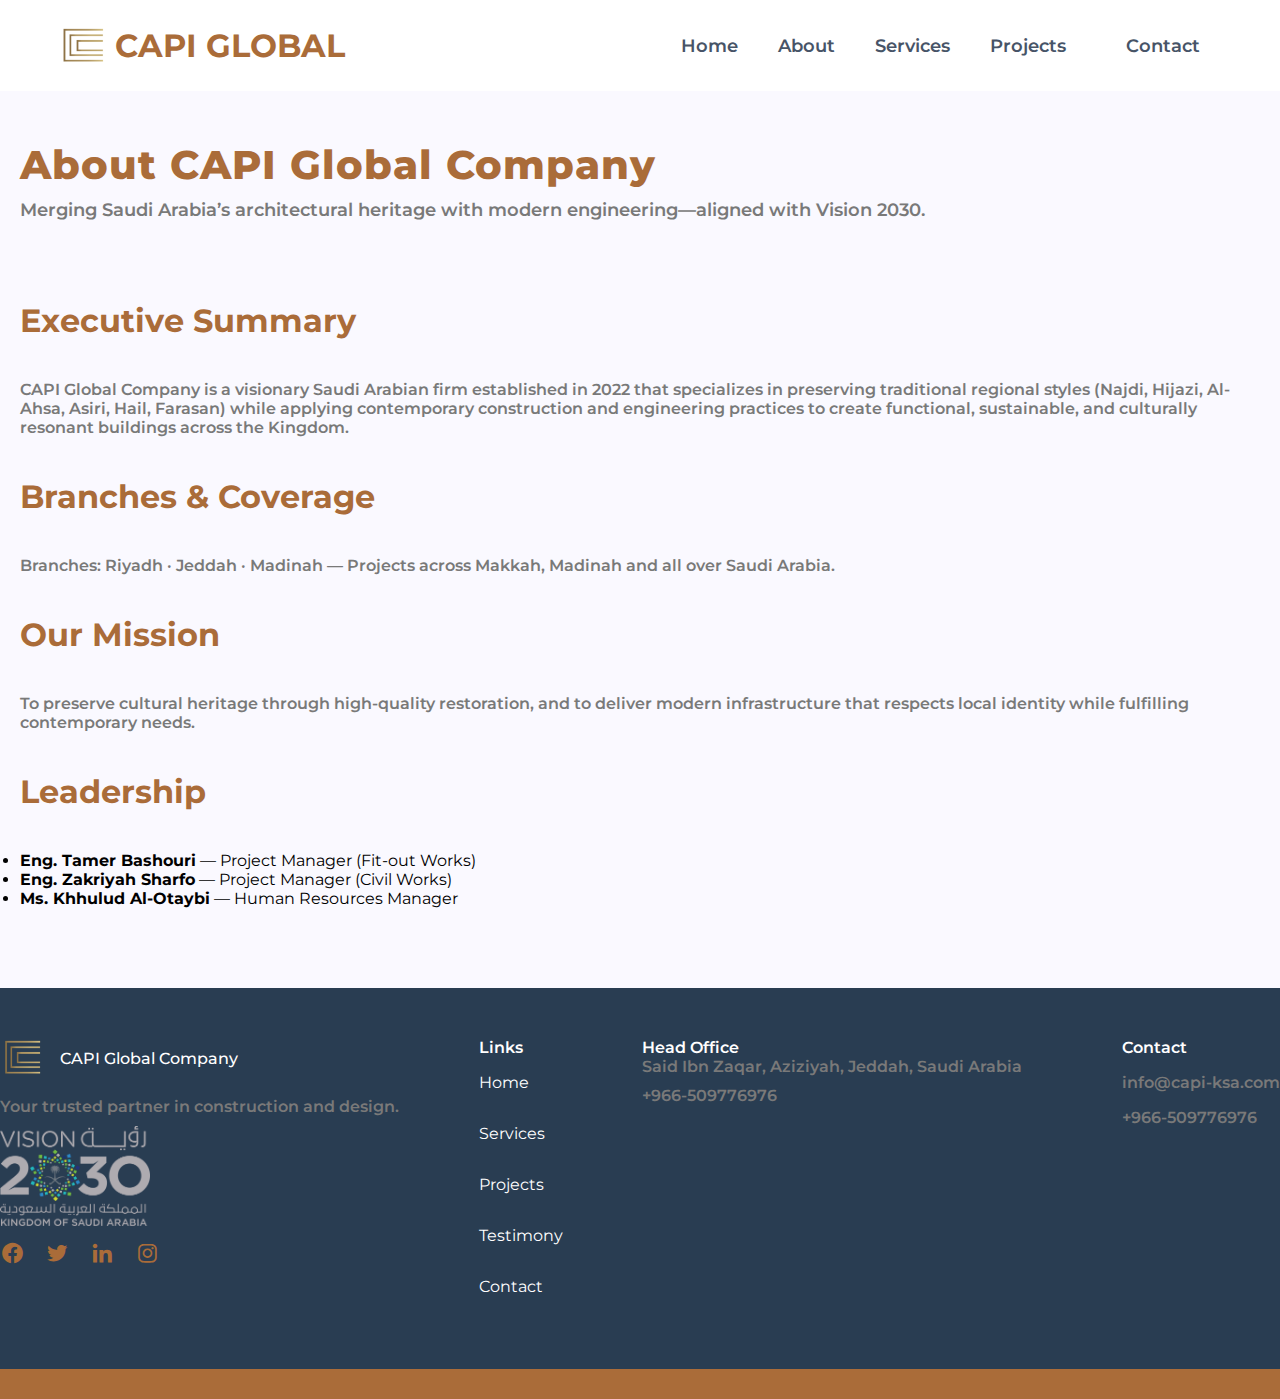
<file: about.html>
<!DOCTYPE html>
<html lang="en">
<head>
    <meta charset="UTF-8">
    <meta name="viewport" content="width=device-width, initial-scale=1.0">
    <link href='https://unpkg.com/boxicons@2.1.4/css/boxicons.min.css' rel='stylesheet'>
    <link rel="icon" type="image/png" href="images/logo.png"/>
    <link rel="stylesheet" href="style.css">
    <title>About CAPI</title>
</head>
<body>
    <header class="site-header">
    <div class="header-inner">
      <a href="index.html" class="brand">
        <img src="images/logo.png" alt="CAPI Global Logo" class="logo" />
        <h2>CAPI GLOBAL</h2>
      </a>
      
      <nav class="main-nav">
        <a href="index.html">Home</a>
        <a href="about.html">About</a>
        <a href="services.html">Services</a>
        <a href="projects.html">Projects</a>
        <a href="contact.html" class="btn btn-primary">Contact</a>
      </nav>
    </div>
  </header>

  <main>
    <section class="page-header">
      <div class="container">
        <h1>About CAPI Global Company</h1>
        <p class="lead">Merging Saudi Arabia’s architectural heritage with modern engineering—aligned with Vision 2030.</p>
      </div>
    </section>

    <section class="container content">
      <h2>Executive Summary</h2>
      <p>CAPI Global Company is a visionary Saudi Arabian firm established in 2022 that specializes in preserving traditional regional styles (Najdi, Hijazi, Al-Ahsa, Asiri, Hail, Farasan) while applying contemporary construction and engineering practices to create functional, sustainable, and culturally resonant buildings across the Kingdom.</p>

      <h2>Branches & Coverage</h2>
      <p>Branches: Riyadh · Jeddah · Madinah — Projects across Makkah, Madinah and all over Saudi Arabia.</p>

      <h2>Our Mission</h2>
      <p>To preserve cultural heritage through high-quality restoration, and to deliver modern infrastructure that respects local identity while fulfilling contemporary needs.</p>

      <h2>Leadership</h2>
      <ul class="leadership">
        <li><strong>Eng. Tamer Bashouri</strong> — Project Manager (Fit-out Works)</li>
        <li><strong>Eng. Zakriyah Sharfo</strong> — Project Manager (Civil Works)</li>
        <li><strong>Ms. Khhulud Al-Otaybi</strong> — Human Resources Manager</li>
        <!-- <li><strong>Mr. Mohammad Shehryar Khan</strong> — Accounts Manager</li> -->
      </ul>
    </section>
  </main>

  <footer>
        <div class="container">
            <div class="one">
                <div class="logo">
                    <img src="images/logo.png" alt="CAPI Global Logo" class="logo-image">
                    <span>CAPI Global Company</span>
                    
                    
                   
                </div>
                <p><br>Your trusted partner in construction and design.</p>
                <img src="images/vision.png" alt="CAPI Global Logo" class="logo-vision">
                <div class="icons">
                    <a href="https://www.facebook.com/profile.php?id=61580083493663"><i class="bx bxl-facebook-circle bx-sm"></i></a>
                    <a href="https://x.com/CapiGlobalKSA"><i class="bx bxl-twitter bx-sm"></i></a>
                    <a href="https://www.linkedin.com/company/capi-global/"><i class="bx bxl-linkedin bx-sm"></i></a>
                    <a href="https://www.instagram.com/capi_global_company/"><i class="bx bxl-instagram bx-sm"></i></a>
                </div>
            </div>
            <div class="two">
                <h3>Links</h3>
                <ul>
                    <li><a href="./index.html">Home</a></li>
                    <li><a href="./services.html">Services</a></li>
                    <li><a href="./projects.html">Projects</a></li>
                    <li><a href="./about.html">Testimony</a></li>
                    <li><a href="./contact.html">Contact</a></li>
                </ul>
            </div>
            <div class="three">
                <h3>Head Office</h3>
                <div>
                    <p>Said Ibn Zaqar, Aziziyah, Jeddah, Saudi Arabia</p>
                    <p>+966-509776976</p>
                    <iframe 
                    src="https://www.google.com/maps/embed?pb=!1m18!1m12!1m3!1d3710.887392739676!2d39.1773278!3d21.551258!2m3!1f0!2f0!3f0!3m2!1i1024!2i768!4f13.1!3m3!1m2!1s0x15c3d1b4a7f479a3%3A0xeee9f46268c4409b!2sCAPI%20GLOBAL%20COMPANY%20LTD.!5e0!3m2!1sen!2ssa!4v1758198858397!5m2!1sen!2ssa" 
                    width="400" 
                    height="200" 
                    style="border:0;" 
                    allowfullscreen="" 
                    loading="lazy" 
                    referrerpolicy="no-referrer-when-downgrade">
                </iframe>
            </div> 
            </div>
            <div class="four">
                <h3>Contact</h3>
                <div>
                    <p>info@capi-ksa.com</p>
                    <p>+966-509776976</p>
                </div>
            </div>
        </div>
    </footer>

  <script src="assets/js/main.js"></script>
</body>
</html>
</file>
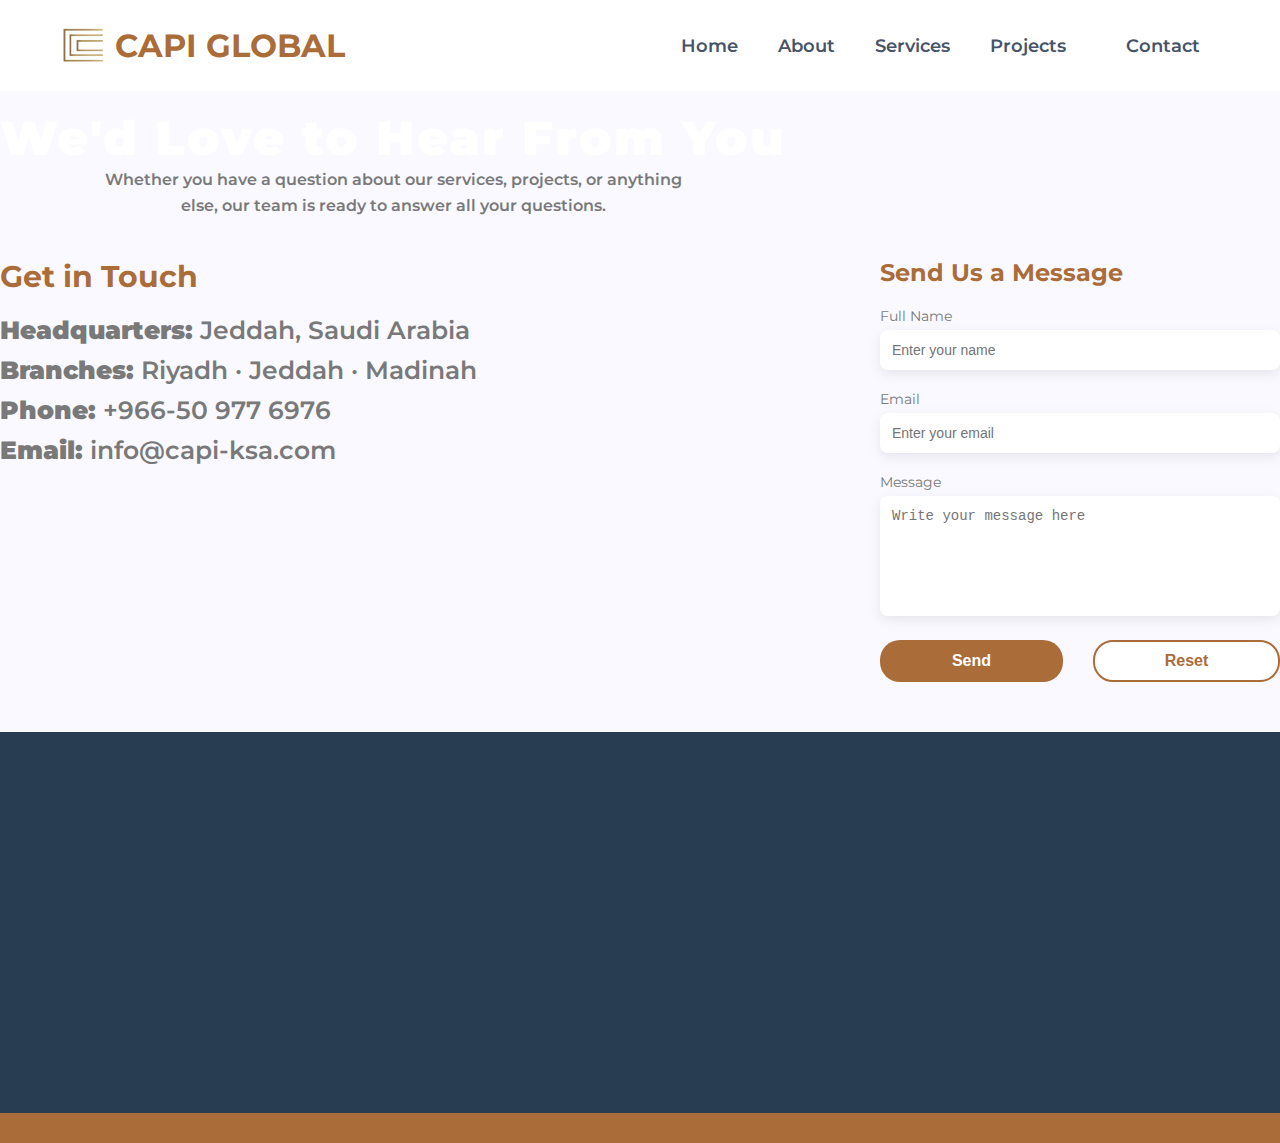
<file: contact.html>
<!DOCTYPE html>
<html lang="en">
<head>
    <meta charset="UTF-8">
    <meta name="viewport" content="width=device-width, initial-scale=1.0">
    <link href='https://unpkg.com/boxicons@2.1.4/css/boxicons.min.css' rel='stylesheet'>
    <link rel="stylesheet" href="style.css">
    <title>CAPI Global</title>
</head>
<body>
    <header class="site-header">
        <div class="header-inner">
          <a href="index.html" class="brand">
            <img src="images/logo.png" alt="CAPI Global Logo" class="logo" />
            <h2>CAPI GLOBAL</h2>
          </a>
          
          <nav class="main-nav">
            <a href="index.html">Home</a>
            <a href="about.html">About</a>
            <a href="services.html">Services</a>
            <a href="projects.html">Projects</a>
            <a href="contact.html" class="btn btn-primary">Contact</a>
          </nav>
        </div>
      </header>
    <!-- hero Section
    <section class="hero">
        <nav class="container">
            <div class="logo">
                
                 <img src="images/logo.png" alt="CAPI Global Logo" class="logo-image">
                <span>CAPI Global</span>
            </div>
            <div class="nav-links">
                <i class="bx bx-menu-alt-right"></i>
                <ul>
                    <li><a href="./index.html">Home</a></li>
                    <li><a href="./services.html">Services</a></li>
                    <li><a href="./about.html">About</a></li>
                    <li><a href="./contact.html">Contact</a></li>
                </ul>
            </div>
        </nav>
        <div class="hero-content">
            <h4>Contact Us</h4>
            <h1>We'd Love to Hear From You</h1>
            <p>Whether you have a question about our services, projects, or anything else, our team is ready to answer all your questions.</p>
            
        </div>
    </section> -->
<section class="contact">
    <header class="contact-header container">
        <div>
            <h4>Contact Us</h4>
            <h1>We'd Love to Hear From You</h1>
            <p>Whether you have a question about our services, projects, or anything else, our team is ready to answer all your questions.</p>
            
        </div>
    </header>
    <div class="contact-content container">
        <!-- Contact Info -->
        <div class="contact-info">
            <h3>Get in Touch</h3>
            <p><strong>Headquarters:</strong> Jeddah, Saudi Arabia</p>
            <p><strong>Branches:</strong> Riyadh · Jeddah · Madinah</p>
            <p><strong>Phone:</strong> +966-50 977 6976</p>
            <p><strong>Email:</strong> info@capi-ksa.com</p>
        </div>

        <!-- Contact Form -->
        <div class="contact-form">
            <h3>Send Us a Message</h3>
            <form id="contactForm" action="mailto:info@capi-ksa.com" method="post" enctype="text/plain">
                <label for="name">Full Name</label>
                <input type="text" id="name" name="name" placeholder="Enter your name" required />
                
                <label for="email">Email</label>
                <input type="email" id="email" name="email" placeholder="Enter your email" required />
                
                <label for="message">Message</label>
                <textarea id="message" name="message" rows="6" placeholder="Write your message here" required></textarea>
                
                <div class="form-actions">
                    <button type="submit" class="btn primary">Send</button>
                    <button type="reset" class="btn ghost">Reset</button>
                </div>
            </form>
        </div>
    </div>
</section>
<!-- <section class="newsletter">
        <div class="container">
            <div class="left-content">
                <h3>Please Subscribe to the Newsletter for the best service possible</h3>
            </div>
            <div class="right-content">
                <form>
                    <h4>Subscribe to our newsletter</h4>
                    <div>
                        <input type="text" id="search">
                        <button>Subscribe</button>
                    </div>
                </form>
            </div>
        </div>
    </section>  -->
   <footer>
        <div class="container">
            <div class="one">
                <div class="logo">
                    <img src="images/logo.png" alt="CAPI Global Logo" class="logo-image">
                    <span>CAPI Global Company</span>
                    
                    
                   
                </div>
                <p><br>Your trusted partner in construction and design.</p>
                <img src="images/vision.png" alt="CAPI Global Logo" class="logo-vision">
                <div class="icons">
                    <a href="https://www.facebook.com/profile.php?id=61580083493663"><i class="bx bxl-facebook-circle bx-sm"></i></a>
                    <a href="https://x.com/CapiGlobalKSA"><i class="bx bxl-twitter bx-sm"></i></a>
                    <a href="https://www.linkedin.com/company/capi-global/"><i class="bx bxl-linkedin bx-sm"></i></a>
                    <a href="https://www.instagram.com/capi_global_company/"><i class="bx bxl-instagram bx-sm"></i></a>
                </div>
            </div>
            <div class="two">
                <h3>Links</h3>
                <ul>
                    <li><a href="./index.html">Home</a></li>
                    <li><a href="./services.html">Services</a></li>
                    <li><a href="./projects.html">Projects</a></li>
                    <li><a href="./about.html">Testimony</a></li>
                    <li><a href="./contact.html">Contact</a></li>
                </ul>
            </div>
            <div class="three">
                <h3>Head Office</h3>
                <div>
                    <p>Said Ibn Zaqar, Aziziyah, Jeddah, Saudi Arabia</p>
                    <p>+966-509776976</p>
                    <iframe 
                    src="https://www.google.com/maps/embed?pb=!1m18!1m12!1m3!1d3710.887392739676!2d39.1773278!3d21.551258!2m3!1f0!2f0!3f0!3m2!1i1024!2i768!4f13.1!3m3!1m2!1s0x15c3d1b4a7f479a3%3A0xeee9f46268c4409b!2sCAPI%20GLOBAL%20COMPANY%20LTD.!5e0!3m2!1sen!2ssa!4v1758198858397!5m2!1sen!2ssa" 
                    width="400" 
                    height="200" 
                    style="border:0;" 
                    allowfullscreen="" 
                    loading="lazy" 
                    referrerpolicy="no-referrer-when-downgrade">
                </iframe>
            </div> 
            </div> 
            <div class="four">
                <h3>Contact</h3>
                <div>
                    <p>info@capi-ksa.com</p>
                    <p>+966-509776976</p>
                </div>
            </div>
        </div>
    </footer>

    <!--js file -->
    <script src="app.js"></script>
</body>
</html>
</file>
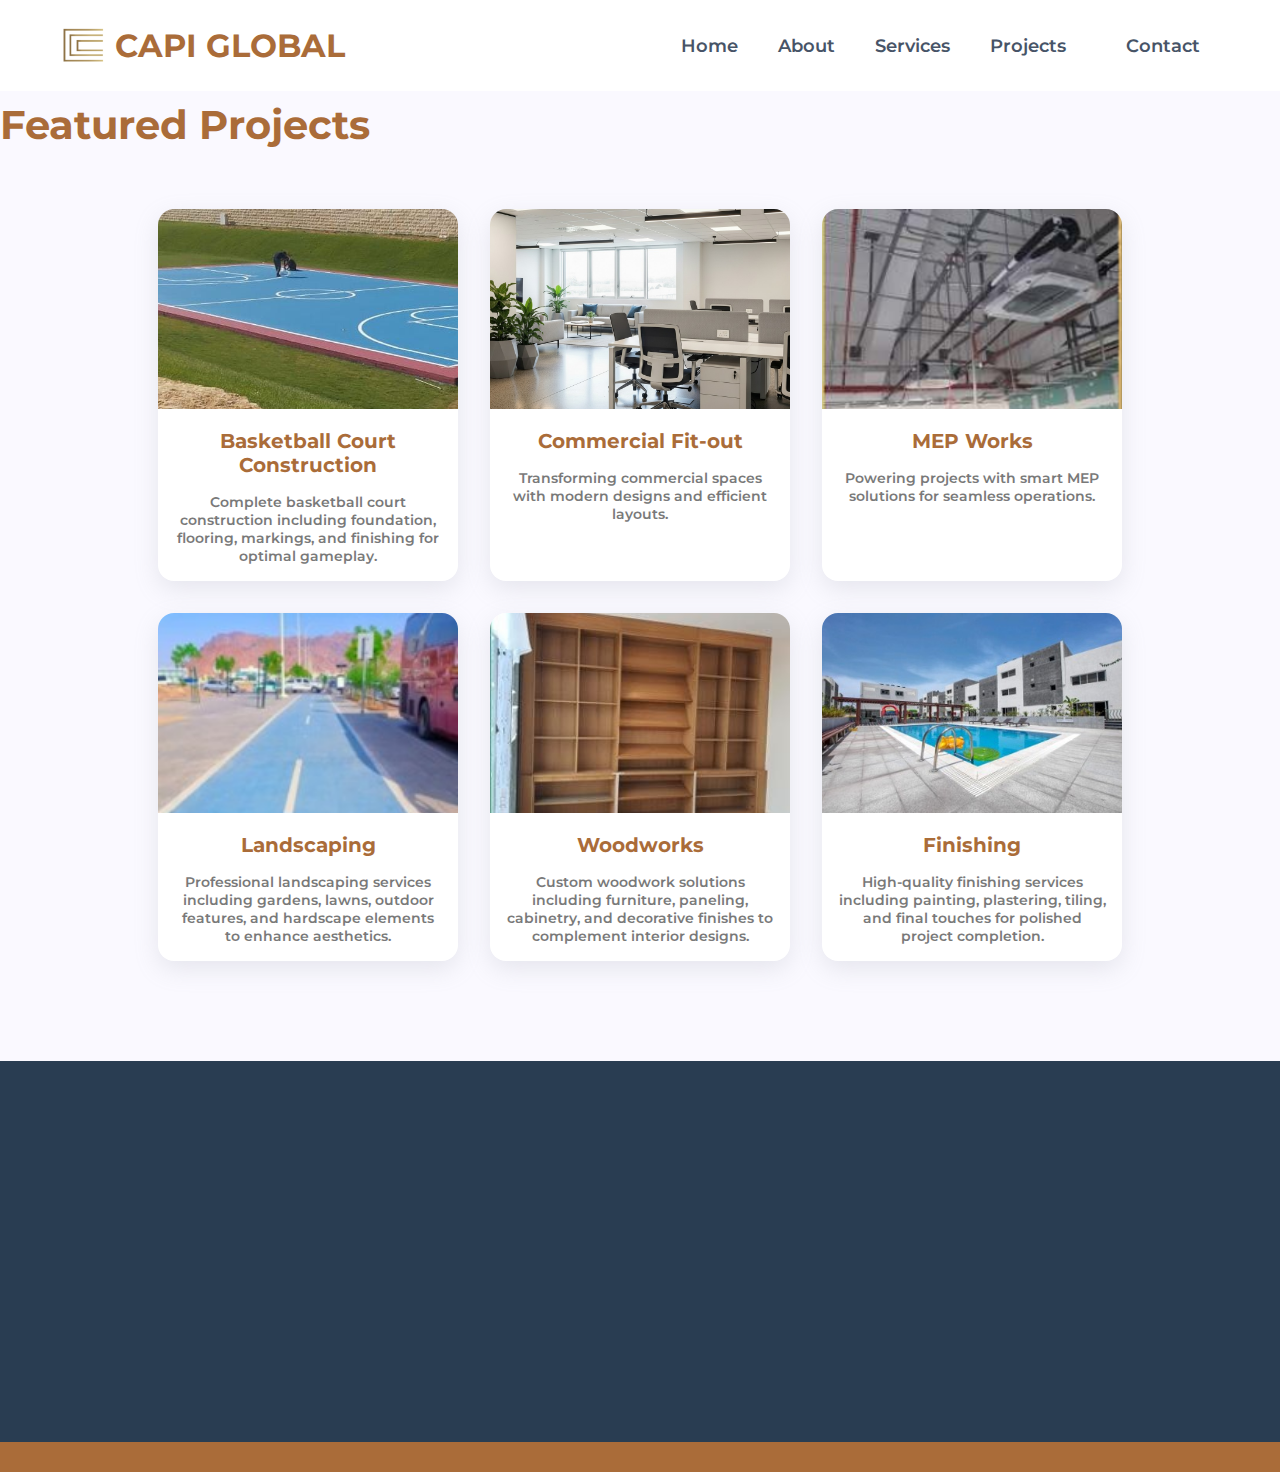
<file: projects.html>
<!DOCTYPE html>
<html lang="en">
<head>
    <meta charset="UTF-8">
    <meta name="viewport" content="width=device-width, initial-scale=1.0">
    <link href='https://unpkg.com/boxicons@2.1.4/css/boxicons.min.css' rel='stylesheet'>
    <link rel="icon" type="image/png" href="images/logo.png"/>
    <link rel="stylesheet" href="style.css">
    <title>CAPI Global</title>
</head>
<body>
    <header class="site-header">
    <div class="header-inner">
      <a href="index.html" class="brand">
        <img src="images/logo.png" alt="CAPI Global Logo" class="logo" />
        <h2>CAPI GLOBAL</h2>
      </a>
      
      <nav class="main-nav">
        <a href="index.html">Home</a>
        <a href="about.html">About</a>
        <a href="services.html">Services</a>
        <a href="projects.html">Projects</a>
        <a href="contact.html" class="btn btn-primary">Contact</a>
      </nav>
    </div>
  </header>

  <main>
    <section class="projects">
        <header class="projects-header container">
            <h4>Featured Projects</h4>
            <!-- <h2>Our Recent Work</h2> -->
        </header>
        <div class="project-cards container">
            <div class="card">
                <img src="images/project images/basketball4.jpeg" alt="Heritage Mud Restoration">
                <h3>Basketball Court Construction </h3>
                <p>Complete basketball court construction including foundation, flooring, markings, and finishing for optimal gameplay.</p>
            </div>
            <div class="card">
                <img src="images/project images/comercial.jpg" alt="Commercial Fit-out">
                <h3>Commercial Fit-out</h3>
                <p>Transforming commercial spaces with modern designs and efficient layouts.</p>
            </div>
            <div class="card">
                <img src="images/project images/hvac3.png" alt="Water Feature Installation">
                <h3>MEP Works</h3>
                <p>Powering projects with smart MEP solutions for seamless operations.</p>
            </div>
            <div class="card">
    <img src="images/project images/landscaping1.jpg" alt="Landscaping">
    <h3>Landscaping</h3>
    <p>Professional landscaping services including gardens, lawns, outdoor features, and hardscape elements to enhance aesthetics.</p>
</div>

<div class="card">
    <img src="images/project images/woodworks2.jpg" alt="Woodworks">
    <h3>Woodworks</h3>
    <p>Custom woodwork solutions including furniture, paneling, cabinetry, and decorative finishes to complement interior designs.</p>
</div>

<div class="card">
    <img src="images/project images/finishing2.jpg" alt="Finishing">
    <h3>Finishing</h3>
    <p>High-quality finishing services including painting, plastering, tiling, and final touches for polished project completion.</p>
</div>
        </div>
        <div style="text-align: center;">
  
</div>
    </section>
  </main>

  <footer>
        <div class="container">
            <div class="one">
                <div class="logo">
                    <img src="images/logo.png" alt="CAPI Global Logo" class="logo-image">
                    <span>CAPI Global Company</span>
                    
                    
                   
                </div>
                <p><br>Your trusted partner in construction and design.</p>
                <img src="images/vision.png" alt="CAPI Global Logo" class="logo-vision">
                <div class="icons">
                    <a href="https://www.facebook.com/profile.php?id=61580083493663"><i class="bx bxl-facebook-circle bx-sm"></i></a>
                    <a href="https://x.com/CapiGlobalKSA"><i class="bx bxl-twitter bx-sm"></i></a>
                    <a href="https://www.linkedin.com/company/capi-global/"><i class="bx bxl-linkedin bx-sm"></i></a>
                    <a href="https://www.instagram.com/capi_global_company/"><i class="bx bxl-instagram bx-sm"></i></a>
                </div>
            </div>
            <div class="two">
                <h3>Links</h3>
                <ul>
                    <li><a href="./index.html">Home</a></li>
                    <li><a href="./services.html">Services</a></li>
                    <li><a href="./projects.html">Projects</a></li>
                    <li><a href="./about.html">Testimony</a></li>
                    <li><a href="./contact.html">Contact</a></li>
                </ul>
            </div>
           <div class="three">
                <h3>Head Office</h3>
                <div>
                    <p>Said Ibn Zaqar, Aziziyah, Jeddah, Saudi Arabia</p>
                    <p>+966-509776976</p>
                    <iframe 
                    src="https://www.google.com/maps/embed?pb=!1m18!1m12!1m3!1d3710.887392739676!2d39.1773278!3d21.551258!2m3!1f0!2f0!3f0!3m2!1i1024!2i768!4f13.1!3m3!1m2!1s0x15c3d1b4a7f479a3%3A0xeee9f46268c4409b!2sCAPI%20GLOBAL%20COMPANY%20LTD.!5e0!3m2!1sen!2ssa!4v1758198858397!5m2!1sen!2ssa" 
                    width="400" 
                    height="200" 
                    style="border:0;" 
                    allowfullscreen="" 
                    loading="lazy" 
                    referrerpolicy="no-referrer-when-downgrade">
                </iframe>
            </div> 
            </div>
            <div class="four">
                <h3>Contact</h3>
                <div>
                    <p>info@capi-ksa.com</p>
                    <p>+966-509776976</p>
                </div>
            </div>
        </div>
    </footer>

  <script src="./app.js"></script>
</body>
</html>
</file>
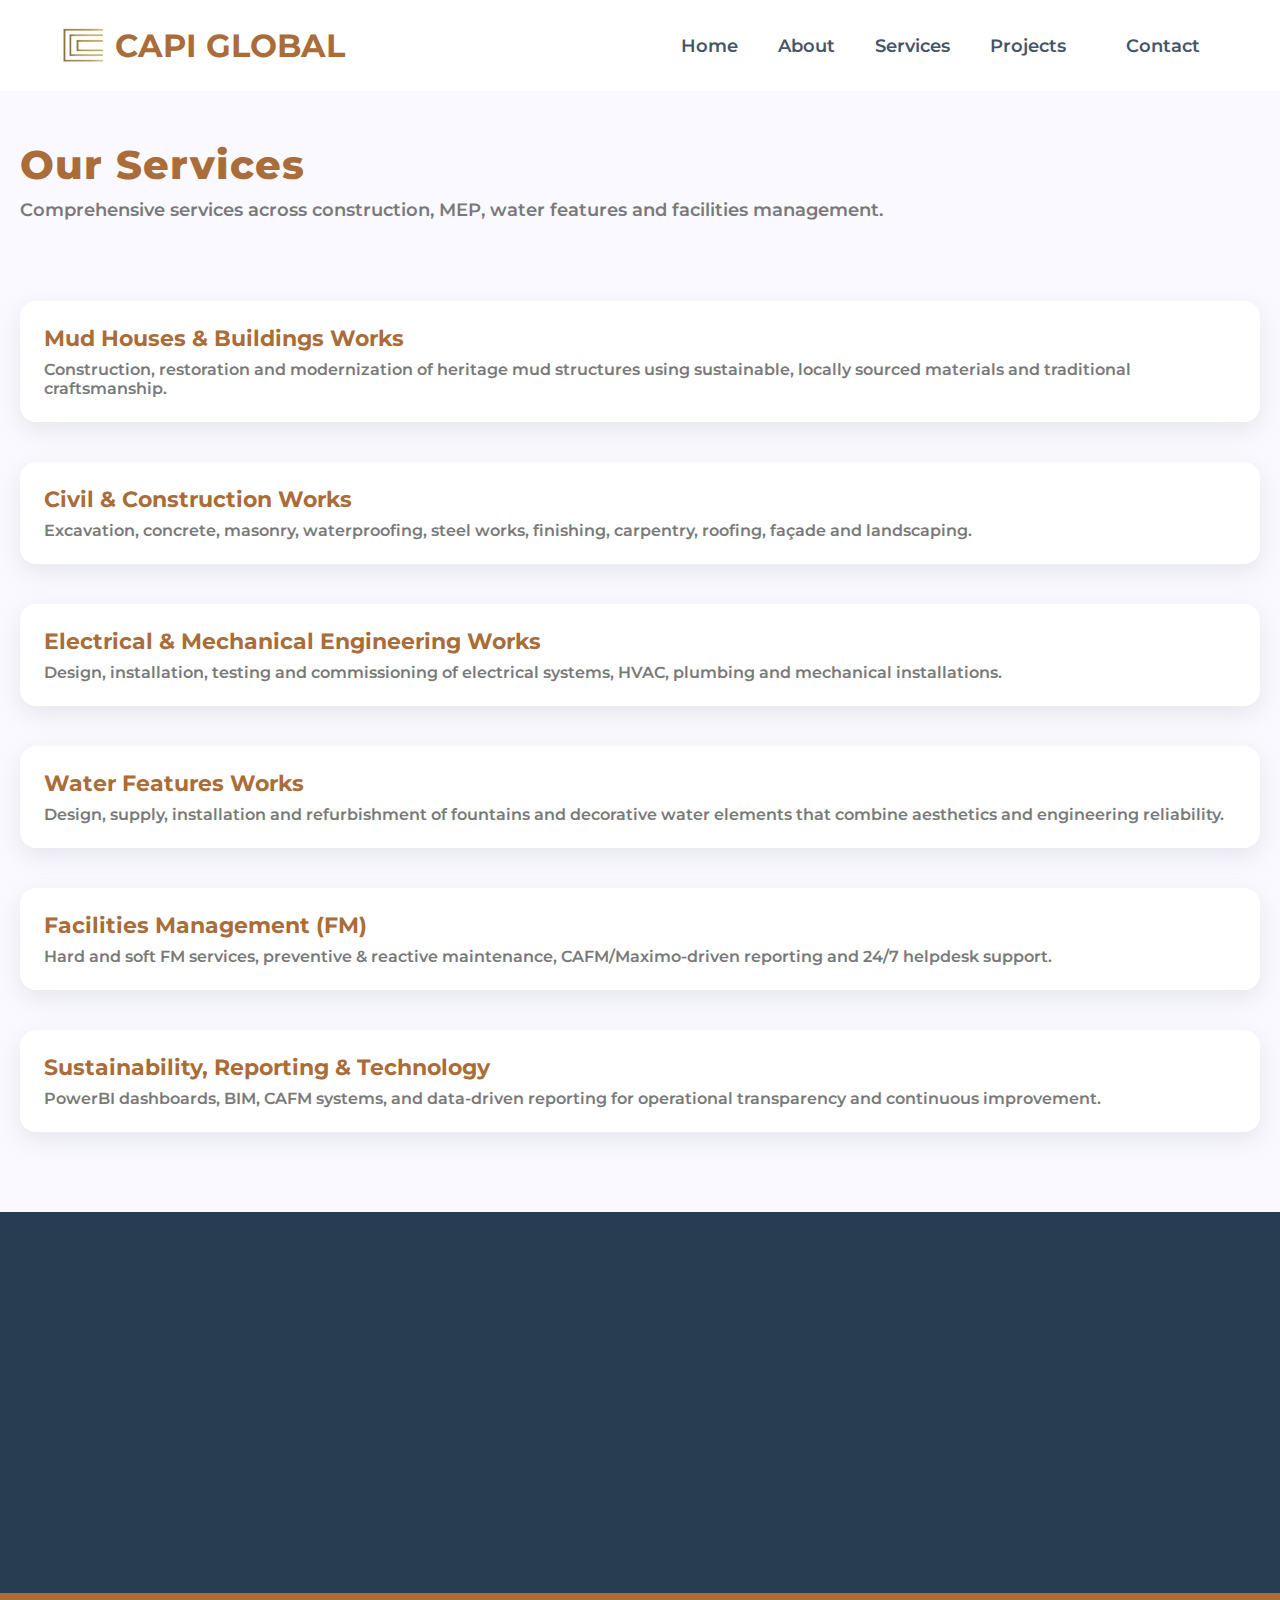
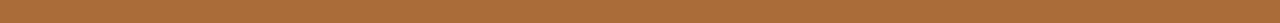
<file: services.html>
<!doctype html>
<html lang="en">
<head>
  <meta charset="utf-8" />
  <meta name="viewport" content="width=device-width,initial-scale=1" />
  <title>Services — CAPI Global Company</title>
  <link href='https://unpkg.com/boxicons@2.1.4/css/boxicons.min.css' rel='stylesheet'>
  <link rel="stylesheet" href="./style.css" />
</head>
<body>
  <!-- header -->
  <header class="site-header">
    <div class="header-inner">
      <a href="index.html" class="brand">
        <img src="images/logo.png" alt="CAPI Global Logo" class="logo" />
        <h2>CAPI GLOBAL</h2>
      </a>
      <nav class="main-nav">
        <a href="index.html">Home</a>
        <a href="about.html">About</a>
        <a href="services.html" class="active">Services</a>
        <a href="projects.html">Projects</a>
        <a href="contact.html" class="btn btn-primary">Contact</a>
      </nav>
      <button id="navToggle" class="nav-toggle" aria-label="Toggle navigation">☰</button>
    </div>
  </header>

  <main>
    <section class="page-header">
      <div class="container"><h1>Our Services</h1><p class="lead">Comprehensive services across construction, MEP, water features and facilities management.</p></div>
    </section>

    <section class="container content">
      <article>
        <h2>Mud Houses & Buildings Works</h2>
        <!-- <img src="images/services/mud-houses.jpg" alt="Mud Houses & Buildings" class="service-image" /> -->
        <p>Construction, restoration and modernization of heritage mud structures using sustainable, locally sourced materials and traditional craftsmanship.</p>
      </article>

      <article>
        <h2>Civil & Construction Works</h2>
        <!-- <img src="images/services/civil-construction.jpg" alt="Civil & Construction Works" class="service-image" /> -->
        <p>Excavation, concrete, masonry, waterproofing, steel works, finishing, carpentry, roofing, façade and landscaping.</p>
      </article>

      <article>
        <h2>Electrical & Mechanical Engineering Works</h2>
        <!-- <img src="images/services/electrical-mechanical.jpg" alt="Electrical & Mechanical Engineering Works" class="service-image" /> -->
        <p>Design, installation, testing and commissioning of electrical systems, HVAC, plumbing and mechanical installations.</p>
      </article>

      <article>
        <h2>Water Features Works</h2>
        <!-- <img src="images/services/water-features.jpg" alt="Water Features Works" class="service-image" /> -->
        <p>Design, supply, installation and refurbishment of fountains and decorative water elements that combine aesthetics and engineering reliability.</p>
      </article>

      <article>
        <h2>Facilities Management (FM)</h2>
        <!-- <img src="images/services/facilities-management.jpg" alt="Facilities Management" class="service-image" /> -->
        <p>Hard and soft FM services, preventive & reactive maintenance, CAFM/Maximo-driven reporting and 24/7 helpdesk support.</p>
      </article>

      <article>
        <h2>Sustainability, Reporting & Technology</h2>
        <!-- <img src="images/services/sustainability-technology.jpg" alt="Sustainability, Reporting & Technology" class="service-image" /> -->
        <p>PowerBI dashboards, BIM, CAFM systems, and data-driven reporting for operational transparency and continuous improvement.</p>
      </article>
    </section>
  </main>

  <footer>
        <div class="container">
            <div class="one">
                <div class="logo">
                    <img src="images/logo.png" alt="CAPI Global Logo" class="logo-image">
                    <span>CAPI Global Company</span>
                    
                    
                   
                </div>
                <p><br>Your trusted partner in construction and design.</p>
                <img src="images/vision.png" alt="CAPI Global Logo" class="logo-vision">
                <div class="icons">
                    <a href="https://www.facebook.com/profile.php?id=61580083493663"><i class="bx bxl-facebook-circle bx-sm"></i></a>
                    <a href="https://x.com/CapiGlobalKSA"><i class="bx bxl-twitter bx-sm"></i></a>
                    <a href="https://www.linkedin.com/company/capi-global/"><i class="bx bxl-linkedin bx-sm"></i></a>
                    <a href="https://www.instagram.com/capi_global_company/"><i class="bx bxl-instagram bx-sm"></i></a>
                </div>
            </div>
            <div class="two">
                <h3>Links</h3>
                <ul>
                    <li><a href="./index.html">Home</a></li>
                    <li><a href="./services.html">Services</a></li>
                    <li><a href="./projects.html">Projects</a></li>
                    <li><a href="./about.html">Testimony</a></li>
                    <li><a href="./contact.html">Contact</a></li>
                </ul>
            </div>
            <div class="three">
                <h3>Head Office</h3>
                <div>
                    <p>Said Ibn Zaqar, Aziziyah, Jeddah, Saudi Arabia</p>
                    <p>+966-509776976</p>
                    <iframe 
                    src="https://www.google.com/maps/embed?pb=!1m18!1m12!1m3!1d3710.887392739676!2d39.1773278!3d21.551258!2m3!1f0!2f0!3f0!3m2!1i1024!2i768!4f13.1!3m3!1m2!1s0x15c3d1b4a7f479a3%3A0xeee9f46268c4409b!2sCAPI%20GLOBAL%20COMPANY%20LTD.!5e0!3m2!1sen!2ssa!4v1758198858397!5m2!1sen!2ssa" 
                    width="400" 
                    height="200" 
                    style="border:0;" 
                    allowfullscreen="" 
                    loading="lazy" 
                    referrerpolicy="no-referrer-when-downgrade">
                </iframe>
            </div> 
            </div>
            <div class="four">
                <h3>Contact</h3>
                <div>
                    <p>info@capi-ksa.com</p>
                    <p>+966-509776976</p>
                </div>
            </div>
        </div>
    </footer>

  <script src="./app.js"></script>
</body>
</html>
</file>
<file: style.css>
@import url('https://fonts.googleapis.com/css2?family=Montserrat:ital,wght@0,100..900;1,100..900&display=swap');

:root{
    --bgcolor:#faf9ff;
    --bodycopyclr:#797979;
    --white:#fff;
    --black:#000;
    --accent:#AA6C39;
    --primary:#AA6C39;
}

*{
    margin: 0;
    padding: 0;
    box-sizing: border-box;
}
.logo {
    display: flex;
    align-items: center;
    gap: 10px; /* Space between logo image and text */
}
.hero {
  position: relative;
  height: 100vh;
  overflow: hidden;
  display: flex;
  align-items: center;
  justify-content: center;
  color: white;
}

.slideshow {
  position: absolute;
  top: 0;
  left: 0;
  width: 100%;
  height: 100%;
}

.slideshow img {
  position: absolute;
  width: 100%;
  height: 100%;
  object-fit: cover;
  opacity: 0;
  transition: opacity 1s ease-in-out;
}

.slideshow img.active {
  opacity: 1;
}

.hero-content {
  position: relative;
  text-align: center;
  z-index: 2;
}

.hero::before {
  content: "";
  position: absolute;
  inset: 0;
  background: rgba(0, 0, 0, 0.4); /* dark overlay for text visibility */
  z-index: 1;
}

.logo-image {
    width: 40px; /* Adjust size of the logo image */
    height: 40px; /* Ensure the image is square */
}
.logo-vision{
    width: 150px; /* Adjust size of the logo image */
    height: auto; /* Ensure the image is square */
    /* margin: 20pc auto; */
    display: block;
    /* border-radius: 8px; Optional: Add rounded corners */
    /* box-shadow: rgba(0, 0, 0, 0.1)
}  
.logo-text {
    font-size: 100px; /* Match text size to the logo image */
    font-weight: 500; /* Make the text bold */
    color: var(--primary); /* Use the primary color for consistency */
}
body{
    background-color: var(--bgcolor);
    font-family: "Montserrat",sans-serif;
}

/* Scroll Reveal Utilities */
.reveal{
    opacity: 0;
    transform: translateY(16px);
    transition: opacity .6s ease, transform .6s ease;
}
.reveal.reveal-visible{
    opacity: 1;
    transform: none;
}
.fade-in{ transform: none; }
.fade-up{ transform: translateY(16px); }
.slide-left{ transform: translateX(24px); }
.slide-right{ transform: translateX(-24px); }
.zoom-in{ transform: scale(.96); }
.reveal-visible.fade-in{ transform: none; }
.reveal-visible.fade-up{ transform: translateY(0); }
.reveal-visible.slide-left{ transform: translateX(0); }
.reveal-visible.slide-right{ transform: translateX(0); }
.reveal-visible.zoom-in{ transform: scale(1); }

@media (prefers-reduced-motion: reduce){
    .reveal{ opacity: 1 !important; transform: none !important; transition: none !important; }
}

h1{
    font-size: 48px;
    color: var(--white);
    font-weight: 900;
    letter-spacing: 2px;
}

h2{
    font-size: 32px;
    color: var(--accent);
    font:Times New Roman;
}

h3{
    font-size: 24px;
    color: var(--black);
    font-weight: 600;
}

p{
    color: var(--bodycopyclr);
    font-size:  16px;
    font-weight: 600;
}
a{
    text-decoration: none;
}
/* ===== HEADER ===== */ 
.site-header 
{ width: 100%;
 background: white;
 position: fixed;
 top: 0;
 z-index: 1000;
 padding: 0px 0;
 } .header-scrolled { padding: 0.5rem 0;
 box-shadow: 0 8px 32px var(--shadow);
 } .header-inner { display: flex;
 justify-content: space-between;
 align-items: center;
 max-width: 1200px;
 margin: 0 auto;
 padding: 0 20px;
 } /* ===== BRAND/LOGO ===== */ .brand { display: flex;
 align-items: center;
 gap: 10px;
 /* Add spacing between the logo and the name */ } .brand img { height: 40px;
 /* Adjust the logo size */ } .logo { width: 45px;
 height: 45px;
 /* background: linear-gradient(135deg, var(--primary) 0%, var(--primary-light) 100%); */
 /* border-radius: 10px; */
 display: flex;
 align-items: center;
 justify-content: center;
 color: white;
 font-weight: var(--font-weight-bold);
 font-size: 1.2rem;
 /* box-shadow: 0 4px 15px rgba(37, 99, 235, 0.3); */
 } /* 
/* ===== NAVIGATION ===== */ 
.main-nav { display: flex;
 gap: 20px;
 /* Add spacing between navigation links */ align-items: center;
 } 
 .main-nav a { color: var(--secondary-color);
 text-decoration: none;
 font-weight: 600;
 color:#475467;
 font-size: 1.1rem;
 
 margin-left: 20px;
 transition: color 0.3s ease;
 } .main-nav a:hover { color: var(--primary-color);
 /* Change color on hover */ } .nav-toggle { display: none;
 background: none;
 border: none;
 font-size: 1.5rem;
 cursor: pointer;
 color: var(--text);
 } /* ===== BUTTONS ===== */ .btn { display: inline-flex;
 align-items: center;
 gap: 0.5rem;
 padding: 1rem 2rem;
 font-size: 1rem;
 font-weight: var(--font-weight-semibold);
 text-decoration: none;
 border-radius: var(--border-radius);
 transition: var(--transition);
 cursor: pointer;
 border: none;
 position: relative;
 overflow: hidden;
 } .btn-primary { background-color: var(--primary-color);
 color: #fff;
 padding: 10px 20px;
 border-radius: 5px;
 } .btn-primary:hover { transform: translateY(-2px);
 box-shadow: 0 15px 35px rgba(37, 99, 235, 0.4);
 } .btn-outline { border: 2px solid var(--primary-color);
 color: var(--primary-color);
 padding: 10px 20px;
 border-radius: 5px;
 } .btn-outline:hover { background: var(--primary);
 color: white;
 border-color: var(--primary);
 transform: translateY(-2px);}
/* utility class */

.container{
    max-width: 1280px;
    display: flex;
    margin: 0 auto;
}

@media (max-width:768px){
    
    .container{
        width: 90%;
    }
}


/* hero section */

.hero{
    height: 100vh;
    width: 100%;
    background: none;
    background-size: cover;
    background-position: center;
    background-repeat: no-repeat;
    /* border-bottom-left-radius: 80px;
    border-bottom-right-radius: 80px; */
    position: relative;
    overflow: hidden;
}
  .hero::after {
    content: "";
    position: absolute;
    top: 0; left: 0;
    width: 100%; height: 100%;
    background: rgba(0, 0, 0, 0.4); /* dark overlay for readability */
     z-index: 1;
  }
  
   .hero-content {
    position: relative;
     z-index: 2; /* keep text above overlay/video */
    width: 35%;
    margin: 0 auto;
    top: 25%;
    text-align: center;
    color: var(--white);
  }
nav{
    padding: 25px 0;
    justify-content: space-between;
    position: relative;
}
.logo .bx{
    font-size: 40px;
    color:#81A0FE;
}

.logo span{
    color: var(--white);
    font-size: 40px;
    font-weight:600;
    margin-left: 8px;
}

.logo{
    display: flex;
    align-items: center;
}

.bx-menu-alt-right{
    font-size: 40px;
    color: var(--white);
    cursor: pointer;
}

nav ul {
    position: absolute;
    background-color: var(--white);
    width: 100%;
    list-style-type:none ;
    padding: 2%;
    display: flex;
    justify-content: center;
    gap:50px;
    left:0;
    top:100px;
    z-index: 10;
    opacity: 0;
    transition: .5s all ease-in-out;
}

nav ul li a{
    color: var(--black);
    border-bottom: 1px dashed black;
    text-transform: uppercase;
    font-weight: 600;
}

.showMenu{
    opacity: 1;
}

@media (max-width:768px){
    nav ul{
        flex-direction: column;
        padding: 24px;
    }
}


.hero-content{
    width: 35%;
    margin: 0 auto;
    position: relative;
    top:25%;
    text-align: center;
    h1{
        font-weight: 500;
    }
    h4{
        color: var(--white);
        font: 50px Montserrat, sans-serif;
        font-weight: 700;
    }

    p{
        color: var(--white);
        font-weight: 400;
        line-height: 1.5;
    }

    * + *{
        margin: 20px 0;
    }

    .cta{
        margin-top: 40px;
        display: flex;
        justify-content: center;
        align-items: center;
        gap: 20px;
    }
}
.hero-content h4 {
    color: var(--white);
    font: 50px Montserrat, sans-serif;
    font-weight: 700;

    /* Typing Effect */
    white-space: nowrap;
    overflow: hidden;
    border-right: 0px solid var(--white); /* Cursor */
    width: 0;
    animation: typingH4 1s steps(25, end) forwards, blink 0.7s step-end infinite;
}

.hero-content h1 {
    font-weight: 500;

    /* Typing Effect */
    white-space: nowrap;
    overflow: hidden;
    border-right: 0px solid var(--white); /* Cursor */
    width: 0;
    text-align: center;
    animation: typingH1 1s steps(40, end) forwards 1s, blink 0.7s step-end infinite 3s;
}

/* Optional if you later want the paragraph with typing */
.hero-content p {
    color: var(--white);
    font-weight: 400;
    line-height: 1.5;
}
 .hero-video {
    position: absolute;
    top: 0;
    left: 0;
    width: 100%;
    height: 100%;
    object-fit: cover; /* Makes sure video covers the section */
     z-index: 0; /* Behind overlay and content */
  }
/* Cursor Blink */
@keyframes blink {
    20% { border-color: transparent; }
}

/* Typing Animations */
@keyframes typingH4 {
    from { width: 0; }
    to { width: 21ch; } /* Adjust to match text length of h4 */
}

@keyframes typingH1 {
    from { width: 0; }
    to { width: 22ch; } /* Adjust to match text length of h1 */
}
.btn{
    border-radius: 20px;
    color: var(--white);
    font-weight: 600;
    display: inline-block;
}

.btn.primary{
    background-color: var(--primary);
    padding: 10px 20px;
    margin-right: 20px;
}

.btn.ghost{
    border: 2px solid var(--white);
    padding: 7px 24px;
}

/* Normalize hero buttons alignment/heights */
.hero .hero-content .btn.primary,
.hero .hero-content .btn.ghost{
    padding: 10px 20px;
}
.hero .hero-content .btn.primary{ margin-right: 0; }

@media (max-width:768px){
    .hero-content{
        width: 90%;

        h1{
            font-size: 36px;
        }
    }
}


/* Service Section */

.service{
    background-image: url(images/decor1.png);
    background-size: cover;
    background-position: center;
    background-repeat: no-repeat;

    header.service-header{
        padding-top: 50px;

        h4{
            margin-bottom: 18px;
            font-size: 40px;
            color: var(--accent);
        }
        h2{
            font-size: 32px;
            color:#797979;
            /* font-weight: 900; */
        }
        /* parent selctor */
        &.container{
            text-align: center;
            justify-content: center;
        }
    }

    .service-cards{
        margin-top: 100px;
        margin-bottom: 150px;
        gap: 32px;
    }

    .card{
        padding: 50px;
        text-align: center;
        background-color: var(--white);
        border-radius: 16px;
        box-shadow: rgba(149,157,165,0.2, 0, 8, 24);

        i{
            color: var(--primary);
        }

        * + *{
            margin-top: 18px;
        }

        .btn.primary{
            margin-right: 0;
        }
    }

    @media (max-width:768px){
        .service-cards{
            flex-direction: column;
        }
    }

}


/* Newsletter Section */

.newsletter{
    background-image: linear-gradient(rgba(24,46,96,1),rgba(24,46,96,.05)),url(images/bg2.png);
    background-repeat: no-repeat;
    background-size: cover;
    background-position: center;
    padding: 150px;

    h3,h4{
        color: var(--white);
    }

    .container{
        align-items: center;
        gap: 60px;
    }

    .left-content{
        flex-basis: 35%;

    }
    .right-content{
        flex-basis: 65%;
    }

    form{
        background-color: var(--primary);
        display: flex;
        padding: 50px;
        justify-content: space-between;
        align-items: center;
        position: relative;

        input[type="text"]{
            width: 400px;
            padding: 12px;
            border-radius:48px;
            outline: none;
            border: none;
        }
        button{
            position: absolute;
            right: 55px;
            top:54px;
            background-color: var(--primary);
            color: var(--white);
            padding: 8px 16px;
            border: 0;
            border-radius: 24px;
        }
    }

    @media (max-width:768px){
        & .container{
            flex-direction: column;
        }

        &.newsletter{
            padding: 32px;

            .left-content{
                text-align: center;
                margin-top: 0;
            }

            form{
                flex-direction: column;
                gap:40px;

                button{
                    top:113px
                }
            }
        }
    }
}

/* About Us section */

.about{
    background-image: url(images/decor2.png);
    background-size: cover;
    background-position: center;
    background-repeat: no-repeat;
    position: relative;
    margin: 50px 0;

    header.about-header{
        margin: 0 auto;

        h4{
            margin-bottom: 16px;
        }
        &.container{
            text-align: center;
            justify-content: center;
        }
    }

    .about-content{
        justify-content: space-between;
        padding: 100px 0;
    }

    .decor-box{
        position: absolute;
        height: 100px;
        width: 40%;
        background-color: var(--primary);
        right: 0;
        bottom: 100px;
        z-index: -1;
        border-bottom-right-radius: 80px;
    
    }

    @media (max-width:768px){
        .about-content{
            flex-direction: column;
            align-items: center;
            gap: 30px;
        }
    }

}

/* Footer */
footer{
    background-color:#293D52;
    padding: 50px 0;

    .container{
        justify-content: space-between;
    }

    h3{
        font-size: 16px;
        color: #fff;
    }
    a{
        color: #fff;
    }

    .logo span{
        color: #fff;
        font-weight: 500;
        font-size: 16px;
        width:200;
    }
    /* Keep logo text on one line and remove width constraint from global .logo */
    .logo{
        width: 60%;
        height: auto;
        display: flex;
        align-items: centre;
        gap: 10px;
        flex-wrap: nowrap;
        margin-bottom:0px;
    }
    .logo span{ white-space: nowrap; }
    .icons i{
        color: var(--primary);
        margin-right: 16px;
        margin-top: 16px;
    }
    p{
        margin-top: 0px;
        margin-bottom: 10px;
    }
    ul{
        list-style-type: none;
        text-align: left;
        li{
            padding: 16px 0;
        }
    }

    .four p{
        margin-top: 16px;
    }

    &{
        border-bottom: 30px solid var(--primary);
    }

    @media (max-width:768px){
        .container{
            flex-direction: column;
            gap:62px
        }
    }

}

/* Quick Stats Section */
.quick-stats {
    background-color: var(--bgcolor);
    padding: 200px 20;
    margin-top: 10px;
    margin-bottom: auto;
}

.quick-stats .container {
    display: flex;
    flex-wrap: nowrap;
    justify-content: center;
    align-items: stretch; 
    gap: 100px;
    overflow-x: hidden;
}
.quick-stats .stats {
    display: flex;              /* make children horizontal */
    flex-direction: row;        /* align in a row */
    flex-wrap: nowrap;          /* prevent wrapping */
    justify-content: center;    /* center horizontally */
    align-items: stretch;       
    gap: 32px;                  /* space between cards */
}
.quick-stats .stat h3 {
  font-size: 32px;
  color: var(--primary);
  font-weight: 700;
  margin-bottom: 25px;
  transition: all 0.3s ease;
}
.quick-stats .stat {
    padding: 80px;
    text-align: center;
    background-color: white;
    border-radius: 16px;
    box-shadow: rgba(149, 157, 165, 0.2) 0px 8px 24px; 
    transition: transform 0.3s ease;
    gap: 38px;
}

.quick-stats .stat:hover {
    transform: translateY(-10px);
}

.quick-stats .stat h3 {
    font-size: 32px;
    color: var(--primary);
    font-weight: 700;
    margin-bottom: 18px;
}

.quick-stats .stat p {
    font-size: 14px;
    color: var(--bodycopyclr);
    font-weight: 500;
}

/* Featured Projects Section */
.projects {
    background-color: var(--bgcolor);
    padding: 100px 0;
}

h4{
            margin-bottom: 18px;
            font-size: 40px;
            color: var(--accent);
 }

.projects-header {
    text-align: center;
    margin-bottom: 50px;
}

.projects-header h4 {
    color: var(--accent);
    font-size: 40px;
    /* font-weight: 700; */
    margin-bottom: 10px;
    text-align: center;
}

.projects-header h2 {
    font-size: 32px;
    color: var(--black);
    font-weight: 900;
    text-align: center;
}

.project-cards {
    display: flex;
    justify-content: center;
    gap: 32px;
    flex-wrap: wrap;
}

.project-cards .card {
    background-color: var(--white);
    border-radius: 16px;
    box-shadow: rgba(149, 157, 165, 0.2) 0px 8px 24px;
    overflow: hidden;
    text-align: center;
    width: 300px;
    transition: transform 0.3s ease;
}

.project-cards .card:hover {
    transform: translateY(-10px);
}

.project-cards .card img {
    width: 100%;
    height: 200px;
    object-fit: cover;
}

.project-cards .card h3 {
    font-size: 20px;
    color: var(--primary);
    font-weight: 700;
    margin: 16px 0;
}

.project-cards .card p {
    font-size: 14px;
    color: var(--bodycopyclr);
    padding: 0 16px 16px;
}
.about-container {
    display: flex;
    flex-direction: row;
    justify-content: space-between;
    align-items: flex-start;
    flex-wrap: wrap;
    gap: 40px;
}
/* Why CAPI Section */
.why-capi {
    background-color: var(--bgcolor);
    padding: 50px 0;
    text-align: center;
    position: relative;
    overflow: hidden;
    margin-bottom: 20px;
}

.why-capi h4 {
   width: 100%;
    text-align: left; /* heading aligned left */
    margin-bottom: 20px;
    font-size: 45px;
    font-weight: 700;
    color: var(--accent);
    animation: fadeIn 1s ease-in-out;
}

.why-capi ul {
    flex: 1 1 35%; /* list takes 35% width */
    list-style-type: none;
    padding: 0;
    margin: 0;
    display: flex;
    flex-direction: column;
    gap: 20px;
    text-align: left;
}

.why-capi ul li {
    font-size: 17px;
    color: var(--bodycopyclr);
    font-weight: 600;
    margin: 10px 0;
    position: relative;
    padding: 12px 24px;
    background-color: var(--white);
    border-radius: 16px;
    box-shadow: rgba(149, 157, 165, 0.2) 0px 8px 24px;
    transition: transform 0.3s ease, box-shadow 0.3s ease;
    animation: slideIn 1s ease-in-out;
}

.why-capi ul li:hover {
    transform: translateY(-5px);
    box-shadow: rgba(149, 157, 165, 0.4) 0px 12px 32px;
}

.why-capi ul li::before {
    content: "✔";
    color: var(--primary);
    font-size: 18px;
    font-weight: 900;
    position: absolute;
    left: 5px;
    top: 50%;
    transform: translateY(-50%);
}

.why-capi ul li span {
    margin-left: 24px;
}

.why-capi p {
   flex: 1 1 60%; /* text takes 60% width */
    font-size: 20px;
    color: var(--bodycopyclr);
    line-height: 1.6;
    animation: fadeIn 1.5s ease-in-out;
    margin-top: 0;
    text-align:justify;
}

/* Decorative Background */
.why-capi::before {
    content: "";
    position: absolute;
    top: -50px;
    left: -50px;
    width: 200px;
    height: 200px;
    background-color: var(--primary);
    border-radius: 50%;
    z-index: -1;
    opacity: 0.1;
}

.why-capi::after {
    content: "";
    position: absolute;
    bottom: -50px;
    right: -50px;
    width: 300px;
    height: 300px;
    background-color: var(--accent);
    border-radius: 50%;
    z-index: -1;
    opacity: 0.1;
}

/* Animations */
@keyframes fadeIn {
    from {
        opacity: 0;
        transform: translateY(20px);
    }
    to {
        opacity: 1;
        transform: translateY(0);
    }
}

@keyframes slideIn {
    from {
        opacity: 0;
        transform: translateX(-20px);
    }
    to {
        opacity: 1;
        transform: translateX(0);
    }
}

/* Typing Animation */
.typing-animation {
    font-size: 32px; /* Adjust font size to match the design */
    font-weight: 900;
    color: var(--white);
    white-space: nowrap; /* Prevent text wrapping */
    overflow: hidden; /* Hide overflowing text */
    border-right: 3px solid var(--primary); /* Add a blinking cursor effect */
    width: auto; /* Start with no visible text */
    animation: typing 4s steps(40, end), blink 0.5s step-end infinite; /* Typing and blinking animations */
}

@keyframes typing {
    from {
        width: 0; /* Start with no visible text */
    }
    to {
        width: 100%; /* Reveal the full text */
    }
}

@keyframes blink {
    from {
        border-color: var(--primary);
    }
    to {
        border-color: transparent;
    }
}

/* Contact Form Section */
.contact {
    background-color: var(--bgcolor);
    padding: 50px 0;
}

.contact-header {
    text-align: center;
    margin-bottom: 40px;
}

.contact-header h4 {
    color: var(--accent);
    font-size: 40px;
    font-weight: 700;
    margin-bottom: 10px;
}

.contact-header h2 {
    font-size: 32px;
    color: var(--black);
    font-weight: 900;
    margin-bottom: 20px;
}

.contact-header p {
    font-size: 16px;
    color: var(--bodycopyclr);
    line-height: 1.6;
    max-width: 600px;
    margin: 0 auto;
}

.contact-content {
    display: flex;
    gap: 40px;
    justify-content: space-between;
    flex-wrap: wrap;
}

.contact-info {
    flex: 1;
    min-width: 300px;
    max-width: 600px;
}

.contact-info h3 {
    font-size: 30px;
    color: var(--primary);
    font-weight: 700;
    margin-bottom: 20px;
}

.contact-info p {
    font-size: 25px;
    color: var(--bodycopyclr);
    margin-bottom: 10px;
}

.contact-form {
    flex: 1;
    min-width: 300px;
    max-width: 400px;
}

.contact-form h3 {
    font-size: 24px;
    color: var(--primary);
    font-weight: 700;
    margin-bottom: 20px;
}

.contact-form label {
    display: block;
    font-size: 14px;
    color: var(--bodycopyclr);
    margin-bottom: 5px;
}

.contact-form input,
.contact-form textarea {
    width: 100%;
    padding: 12px;
    margin-bottom: 20px;
    border: 1px solid var(--lightgray);
    border-radius: 8px;
    font-size: 14px;
    color: var(--black);
    background-color: var(--white);
    box-shadow: rgba(149, 157, 165, 0.2) 0px 4px 12px;
}

.contact-form textarea {
    resize: none;
}

.contact-form .form-actions {
    display: flex;
    gap: 10px;
}

.contact-form .btn {
    flex: 1;
    text-align: center;
    padding: 10px 20px;
    border-radius: 20px;
    font-weight: 600;
}

.contact-form .btn.primary {
    background-color: var(--primary);
    color: var(--white);
    border: none;
}

.contact-form .btn.ghost {
    background-color: var(--white);
    color: var(--primary);
    border: 2px solid var(--primary);
}

/* Responsive Design */
@media (max-width: 768px) {
    .contact-content {
        flex-direction: column;
        align-items: center;
    }

    .contact-form {
        width: 100%;
    }

    .contact-info {
        width: 100%;
    }
}

/* Internal Page: Services */
.page-header{
    background-color: var(--bgcolor);
    padding: 140px 0 40px;
}
.page-header .container{
    display: block;
    max-width: 1280px;
    margin: 0 auto;
    padding: 0 20px;
}
.page-header h1{
    color: var(--primary);
    font-size: 40px;
    font-weight: 800;
    letter-spacing: 1px;
}
.page-header .lead{
    margin-top: 10px;
    color: var(--bodycopyclr);
    font-size: 18px;
    font-weight: 600;
}

.content{
    padding: 40px 20px 80px;
    gap: 40px;
    flex-direction: column;
}
.content article{
    background: var(--white);
    border-radius: 16px;
    box-shadow: rgba(149,157,165,0.2) 0px 8px 24px;
    padding: 24px;
}
.content article h2{
    color: var(--primary);
    font-size: 22px;
    font-weight: 700;
    margin-bottom: 8px;
}
.content article p{
    color: var(--bodycopyclr);
}

@media (max-width:768px){
    .page-header{ padding: 110px 0 28px; }
    .page-header h1{ font-size: 32px; }
    .page-header .lead{ font-size: 16px; }
    .content{ padding: 28px 16px 60px; }
}

/* Service images on Services page */
.content article .service-image{
    width: 100%;
    height: 220px;
    object-fit: cover;
    border-radius: 12px;
    margin: 8px 0 12px;
    box-shadow: rgba(149, 157, 165, 0.2) 0px 4px 12px;
}
@media (max-width:768px){
    .content article .service-image{ height: 180px; }
}
</file>
